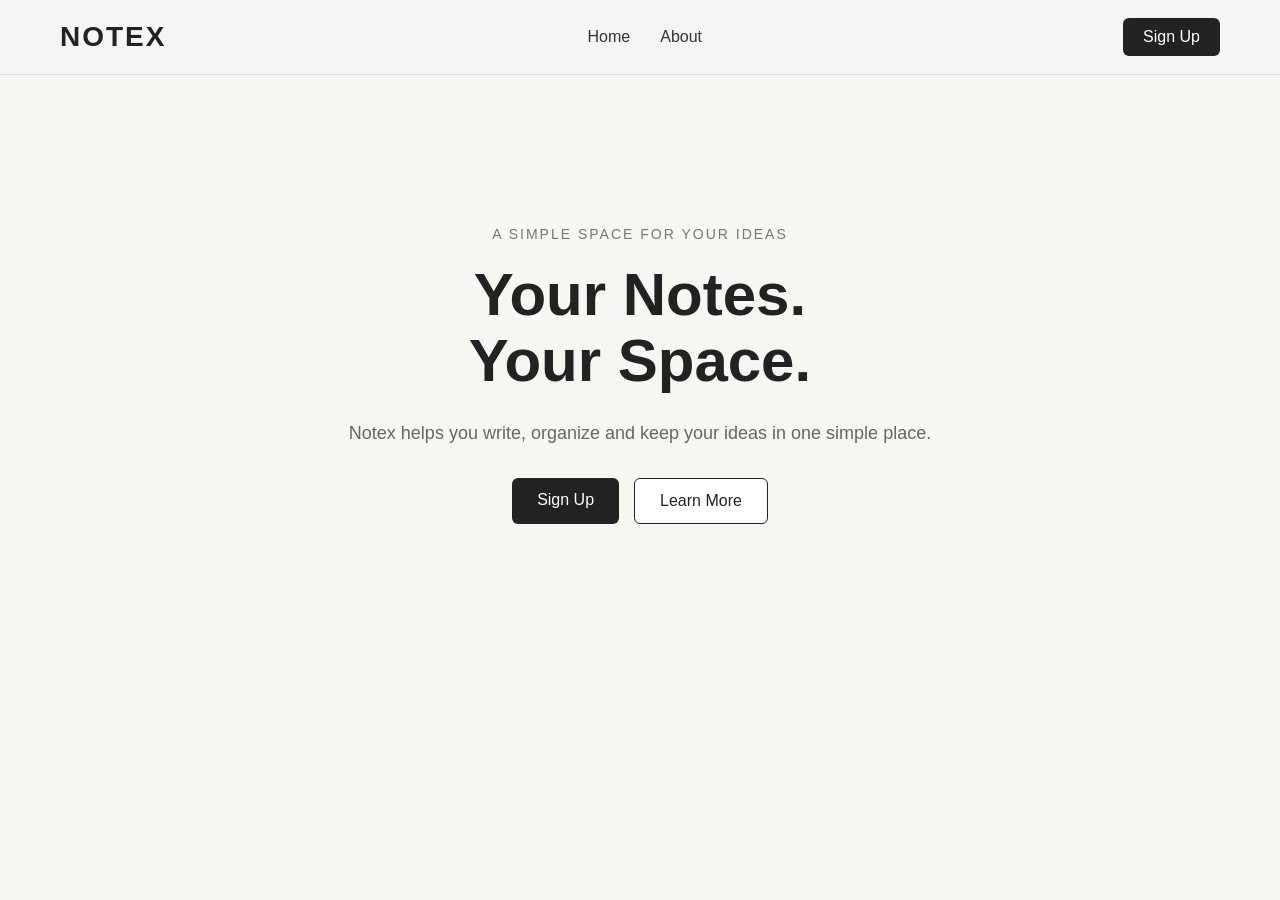
<file: index.html>
<!DOCTYPE html>
<html lang="en">
<head>
    <meta charset="UTF-8">
    <meta name="viewport" content="width=device-width, initial-scale=1.0">
    <title>Notex</title>
    <link rel="stylesheet" href="part.css">
</head>

<body>
    <header>
        <h1>NOTEX</h1>

        <nav>
            <a href="#home">Home</a>
            <a href="#about">About</a>
        </nav>

        <a href="./login/" class="signup">Sign Up</a>
    </header>

    <main id="home">
        <section class="hero">

            <div class="hero-text">
                <p class="small-text">A SIMPLE SPACE FOR YOUR IDEAS</p>

                <h2>Your Notes.<br>Your Space.</h2>

                <p class="description">
                    Notex helps you write, organize and keep your ideas
                    in one simple place.
                </p>

                <div class="buttons">
                    <a href="./login" class="btn signup-btn">Sign Up</a>
                    <a href="#about" class="btn learn-btn">Learn More</a>
                </div>

</body>
</html>
</file>
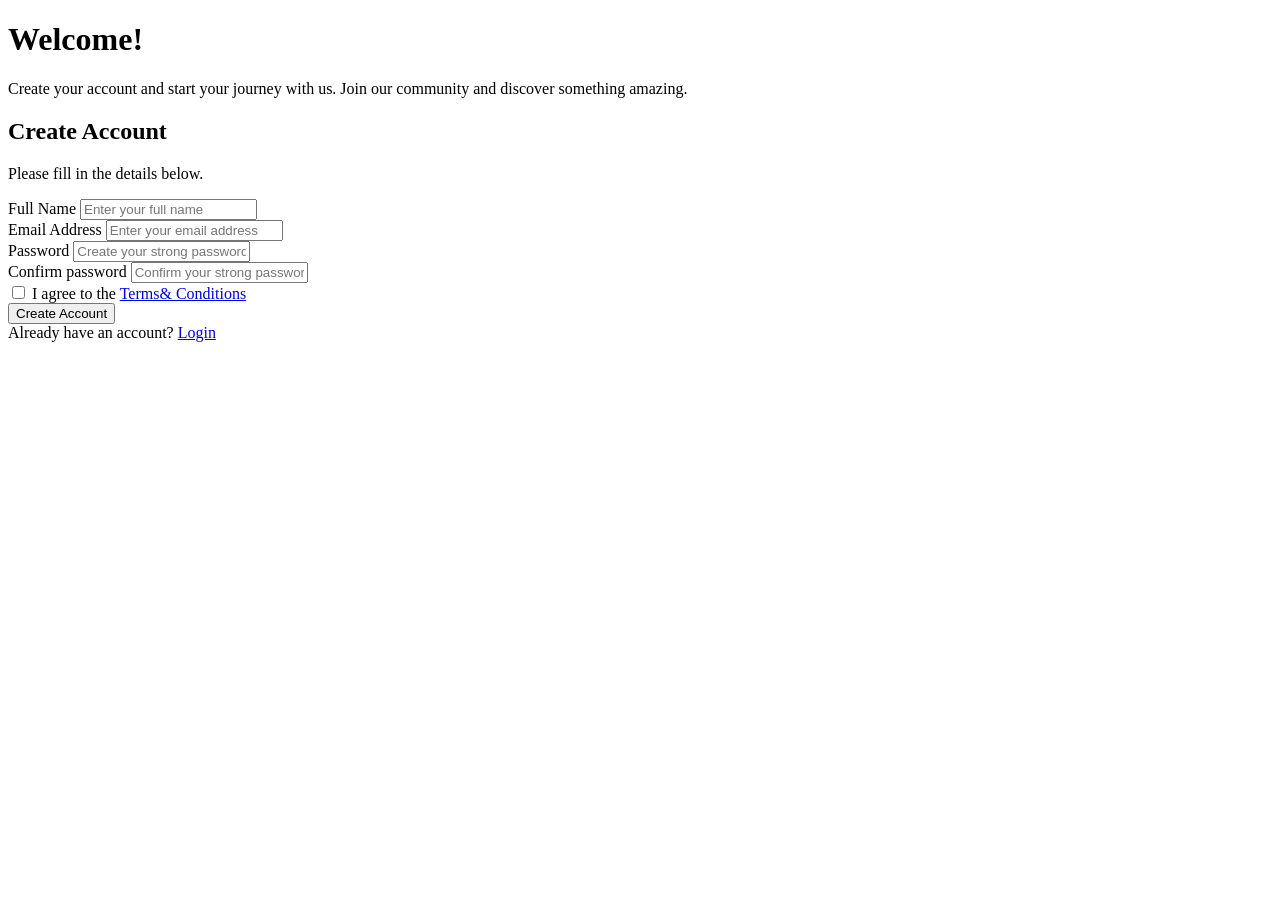
<file: login/index.html>
<!DOCTYPE html>
<html lang="en">
<head>
    <meta charset="UTF-8">
    <meta name="viewport" content="width=device-width, initial-scale=1.0">
    <title>Sign up page</title>
</head>
<body>
    <div class="container">
        <div class="left">
            <div class="circle"></div>
            <h1> Welcome!</h1>
            <p>
                Create your account and start your journey with us. Join our community and discover something amazing.
            </p>
        </div>
        <div class="right">
            <h2> Create Account</h2>
            <p class="subtitle">
                Please fill in the details below.
            </p>
            <form>
                <div class="input-group">
                    <label> Full Name</label>
                    <input type="text" placeholder="Enter your full name" required>
                </div>
                <div class="input-group">
                    <label> Email Address</label>
                    <input type="email" placeholder="Enter your email address" required>
                </div>
                <div class="input-group">
                    <label> Password</label>
                    <input type="password" placeholder="Create your strong password" required>
                </div>
                <div class="input-group">
                    <label> Confirm password</label>
                    <input type="password" placeholder="Confirm your strong password"required>
                </div>
                <div class="terms">
                    <input type="checkbox" required>
                    <span>
                        I agree to the <a href="#"> Terms& Conditions</a>
                    </span>
                </div>
                <button class="signup" type="submit">
                    Create Account
                </button>
            </form>
            <div class="login">
                Already have an account?
                <a href="#">
                    Login
                </a>
            </div>
        </div>
    </div>
</body>
</html>
</file>
<file: part.css>
* {
    margin: 0;
    padding: 0;
    box-sizing: border-box;
}

html {
    scroll-behavior: smooth;
}

body {
    font-family: Arial, sans-serif;
    background: #f8f6f2;
    color: #222;
}


/* Header */
header {
    height: 75px;
    padding: 0 60px;

    display: flex;
    align-items: center;
    justify-content: space-between;

    background: whitesmoke;
    border-bottom: 1px solid #ddd;
}

header h1 {
    font-size: 28px;
    letter-spacing: 2px;
}

nav {
    display: flex;
    gap: 30px;
}

nav a {
    text-decoration: none;
    color: #333;
}

nav a:hover {
    color: #777;
}


/* Sign Up Button */
.signup {
    text-decoration: none;
    color: white;
    background: #222;

    padding: 10px 20px;
    border-radius: 6px;
}

.signup:hover {
    background: #444;
}


/* Hero */
.hero {
    min-height: 600px;

    display: flex;
    align-items: center;
    justify-content: center;

    text-align: center;
}

.hero-text {
    max-width: 650px;
}

.small-text {
    font-size: 14px;
    letter-spacing: 2px;
    margin-bottom: 20px;
    color: #777;
}

.hero h2 {
    font-size: 60px;
    line-height: 1.1;
    margin-bottom: 25px;
}

.description {
    font-size: 18px;
    line-height: 1.6;
    color: #666;
    margin-bottom: 30px;
}


/* Buttons */
.buttons {
    display: flex;
    justify-content: center;
    gap: 15px;
}

.btn {
    text-decoration: none;
    padding: 13px 25px;
    border-radius: 6px;
}

.signup-btn {
    background: #222;
    color: white;
}

.learn-btn {
    border: 1px solid #222;
    color: #222;
    background: white;
}

.signup-btn:hover {
    background: #444;
}

.learn-btn:hover {
    background: #eee;
}


/* About */
.about {
    padding: 100px 20px;
    text-align: center;
    background: white;
}

.about h2 {
    font-size: 35px;
    margin-bottom: 20px;
}

.about p {
    max-width: 550px;
    margin: auto;
    color: #666;
    line-height: 1.6;
}

footer {
    padding: 25px;
    text-align: center;
    background: #222;
    color: white;
}

@media (max-width: 700px) {

    header {
        padding: 0 20px;
    }

    nav {
        display: none;
    }

    .hero h2 {
        font-size: 42px;
    }

    .description {
        padding: 0 20px;
    }
}
</file>
